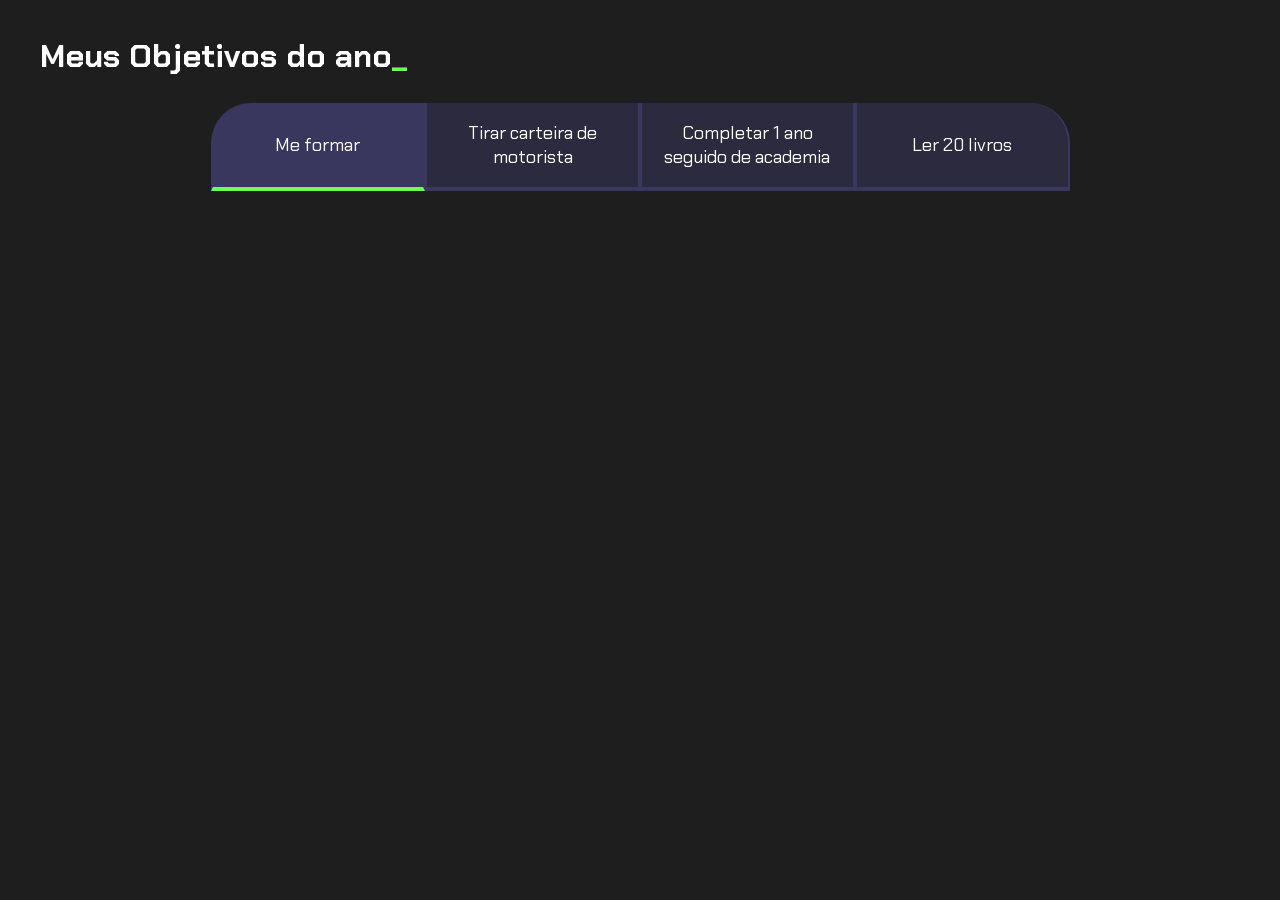
<file: index.html>
<!DOCTYPE html>
<html lang="pt-br">

<head>
    <meta charset="UTF-8">
    <meta name="viewport" content="width=device-width, initial-scale=1.0">
    <title>Meus objetivos do ano</title>
    <link rel="stylesheet" href="style.css">
</head>

<body>

    <section class="conteudo-principal">
        <h2 class="titulo-principal">Meus Objetivos do ano<span>_</span></h2>
        <div class="botoes">
            <button class="botao ativo">Me formar</button>
            <button class="botao">Tirar carteira de motorista</button>
            <button class="botao">Completar 1 ano seguido de academia</button>
            <button class="botao">Ler 20 livros</button>
        </div>
    </section>
    <script src="main.js"></script>
</body>

</html>
</file>
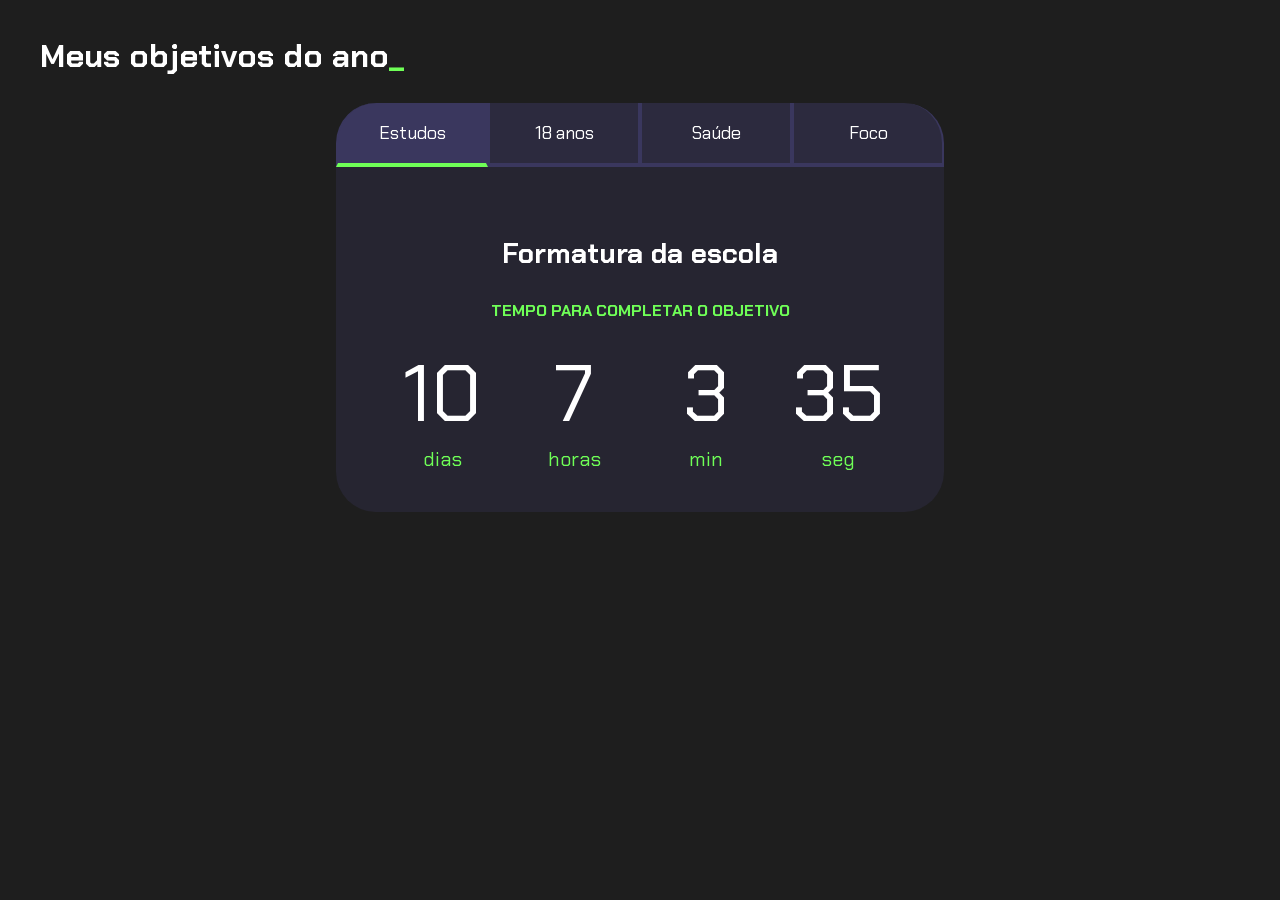
<file: teste.html>
<!DOCTYPE html>
<html lang="pt-br">

<head>
    <meta charset="UTF-8">
    <meta name="viewport" content="width=device-width, initial-scale=1.0">
    <title>Meus objetivos do ano</title>
    <link rel="stylesheet" href="teste.css">
</head>

<body>
    <section class="conteudo-principal">
        <h2 class="titulo-principal">Meus objetivos do ano<span>_</span></h2>
        <div class="conteudo">
            <div class="botoes">
                <button class="botao ativo">Estudos</button>
                <button class="botao">18 anos</button>
                <button class="botao">Saúde</button>
                <button class="botao">Foco</button>
            </div>
            <div class="abas-textos">
                <div class="aba-conteudo ativo">
                    <h3 class="aba-conteudo-titulo-principal">Formatura da escola</h3>
                    <h4 class="aba-conteudo-titulo-secundario">Tempo para completar o objetivo</h4>
                    <div class="contador">
                        <div class="contador-digito">
                            <p class="contador-digito-numero" id="dias0"></p>
                            <p class="contador-digito-texto">dias</p>
                        </div>
                        <div class="contador-digito">
                            <p class="contador-digito-numero" id="horas0"></p>
                            <p class="contador-digito-texto">horas</p>
                        </div>
                        <div class="contador-digito">
                            <p class="contador-digito-numero" id="min0"></p>
                            <p class="contador-digito-texto">min</p>
                        </div>
                        <div class="contador-digito">
                            <p class="contador-digito-numero" id="seg0"></p>
                            <p class="contador-digito-texto">seg</p>
                        </div>
                    </div>
                </div>
                <div class="aba-conteudo">
                    <h3 class="aba-conteudo-titulo-principal">Tirar carteira de motorista</h3>
                    <h4 class="aba-conteudo-titulo-secundario">Tempo para completar o objetivo</h4>
                    <div class="contador">
                        <div class="contador-digito">
                            <p class="contador-digito-numero" id="dias1"></p>
                            <p class="contador-digito-texto">dias</p>
                        </div>
                        <div class="contador-digito">
                            <p class="contador-digito-numero" id="horas1"></p>
                            <p class="contador-digito-texto">horas</p>
                        </div>
                        <div class="contador-digito">
                            <p class="contador-digito-numero" id="min1"></p>
                            <p class="contador-digito-texto">min</p>
                        </div>
                        <div class="contador-digito">
                            <p class="contador-digito-numero" id="seg1"></p>
                            <p class="contador-digito-texto">seg</p>
                        </div>
                    </div>
                </div>
                <div class="aba-conteudo">
                    <h3 class="aba-conteudo-titulo-principal">Completar 1 ano de academia</h3>
                    <h4 class="aba-conteudo-titulo-secundario">Tempo para completar o objetivo</h4>
                    <div class="contador">
                        <div class="contador-digito">
                            <p class="contador-digito-numero" id="dias2"></p>
                            <p class="contador-digito-texto">dias</p>
                        </div>
                        <div class="contador-digito">
                            <p class="contador-digito-numero" id="horas2"></p>
                            <p class="contador-digito-texto">horas</p>
                        </div>
                        <div class="contador-digito">
                            <p class="contador-digito-numero" id="min2"></p>
                            <p class="contador-digito-texto">min</p>
                        </div>
                        <div class="contador-digito">
                            <p class="contador-digito-numero" id="seg2"></p>
                            <p class="contador-digito-texto">seg</p>
                        </div>
                    </div>
                </div>
                <div class="aba-conteudo">
                    <h3 class="aba-conteudo-titulo-principal">Ler 20 livros</h3>
                    <h4 class="aba-conteudo-titulo-secundario">Tempo para completar o objetivo</h4>
                    <div class="contador">
                        <div class="contador-digito">
                            <p class="contador-digito-numero" id="dias3"></p>
                            <p class="contador-digito-texto">dias</p>
                        </div>
                        <div class="contador-digito">
                            <p class="contador-digito-numero" id="horas3"></p>
                            <p class="contador-digito-texto">horas</p>
                        </div>
                        <div class="contador-digito">
                            <p class="contador-digito-numero" id="min3"></p>
                            <p class="contador-digito-texto">min</p>
                        </div>
                        <div class="contador-digito">
                            <p class="contador-digito-numero" id="seg3"></p>
                            <p class="contador-digito-texto">seg</p>
                        </div>
                    </div>
                </div>
            </div>
        </div>
    </section>
    <script src="main.js"></script>
</body>

</html>
</file>
<file: style.css>
@import url('https://fonts.googleapis.com/css2?family=Chakra+Petch:wght@400;700&display=swap');

:root {
    --cor-de-fundo: #1E1E1E;
    --verde: #6FFF57;
    --branco: #FFFFFF;
    --botao-ativo: #3A375E;
    --botao-inativo: rgba(58, 55, 94, 0.5);
    --texto-fundo: rgba(58, 55, 94, 0.3);
}

body {
    background-color: var(--cor-de-fundo);
    color: var(--branco);
    font-family: 'Chakra Petch', sans-serif;
}


.conteudo-principal {
    display: flex;
    flex-direction: column;
    justify-content: center;
    align-items: center;
    max-width: 1200px;
    width: 100%;
    margin: 0 auto;
}

.titulo-principal {
    text-align: left;
    width: 100%;
    font-size: 32px;
}

.titulo-principal span {
    color: var(--verde);
}

.botao {
    font-family: "Chakra Petch", sans-serif;
    background-color: var(--botao-inativo);
    color: var(--branco);
    display: flex;
    justify-content: center;
    padding: 1em;
    font-size: 18px;
    align-items: center;
    width: 100%;
    border-bottom: 4px solid var(--botao-ativo);
    border-left: 2px solid var(--botao-ativo);
    border-right: 2px solid var(--botao-ativo);
    border-top: none;
}

.botao:first-child {
    border-radius: 40px 40px 0 0;
}

.botoes {
    display: block;
}

@media screen and (min-width: 768px) {
    .botoes {
        display: flex;
    }

    .botao:first-child {
        border-radius: 40px 0 0 0;
    }

    .botao:last-child {
        border-radius: 0 40px 0 0;
    }
}

.ativo {
  background-color: var(--botao-ativo);
  border-bottom: 4px solid var(--verde);
}
</file>
<file: teste.css>
@import url('https://fonts.googleapis.com/css2?family=Chakra+Petch:wght@400;700&display=swap');

:root {
    --cor-de-fundo: #1E1E1E;
    --verde: #6FFF57;
    --branco: #FFFFFF;
    --botao-ativo: #3A375E;
    --botao-inativo: rgba(58, 55, 94, 0.5);
    --texto-fundo: rgba(58, 55, 94, 0.3);
}

body {
    background-color: var(--cor-de-fundo);
    color: var(--branco);
    font-family: 'Chakra Petch', sans-serif;
}


.conteudo-principal {
    display: flex;
    flex-direction: column;
    justify-content: center;
    align-items: center;
    max-width: 1200px;
    width: 100%;
    margin: 0 auto;
}

.titulo-principal {
    text-align: left;
    width: 100%;
    font-size: 32px;
}

.titulo-principal span {
    color: var(--verde);
}


.botao {
    font-family: 'Chakra Petch', sans-serif;
    background-color: var(--botao-inativo);
    color: var(--branco);
    display: flex;
    justify-content: center;
    padding: 1em;
    font-size: 18px;
    align-items: center;
    width: 100%;
    border-bottom: 4px solid var(--botao-ativo);
    border-left: 2px solid var(--botao-ativo);
    border-right: 2px solid var(--botao-ativo);
    border-top: none;
}

.botao:first-child {
    border-radius: 40px 40px 0 0;
}

.botoes {
    display: block;
}

.botao.ativo {
    background-color: var(--botao-ativo);
    border-bottom: 4px solid var(--verde);
}

.abas-textos {
    background-color: var(--texto-fundo);
    padding: 40px;
    border-radius: 0 0 40px 40px;
}

.aba-conteudo.ativo {
    display: block;
}

.aba-conteudo {
    display: none;
}

.aba-conteudo-titulo-principal {
    font-size: 28px;
    text-align: center;
}

.aba-conteudo-titulo-secundario {
    text-align: center;
    color: var(--verde);
    text-transform: uppercase;
}

.contador {
    display: flex;
    justify-content: center;
    flex-wrap: wrap;
}

.contador-digito {
    padding: 0 16px;
    text-align: center;
    min-width: 100px;
}

.contador-digito-numero {
    font-size: 80px;
    margin: 0;

}

.contador-digito-texto {
    color: var(--verde);
    font-size: 20px;
    margin: 0;

}

@media screen and (min-width: 768px) {
    .botoes {
        display: flex;
    }

    .botao:first-child {
        border-radius: 40px 0 0 0;
    }

    .botao:last-child {
        border-radius: 0 40px 0 0;
    }
}
</file>
